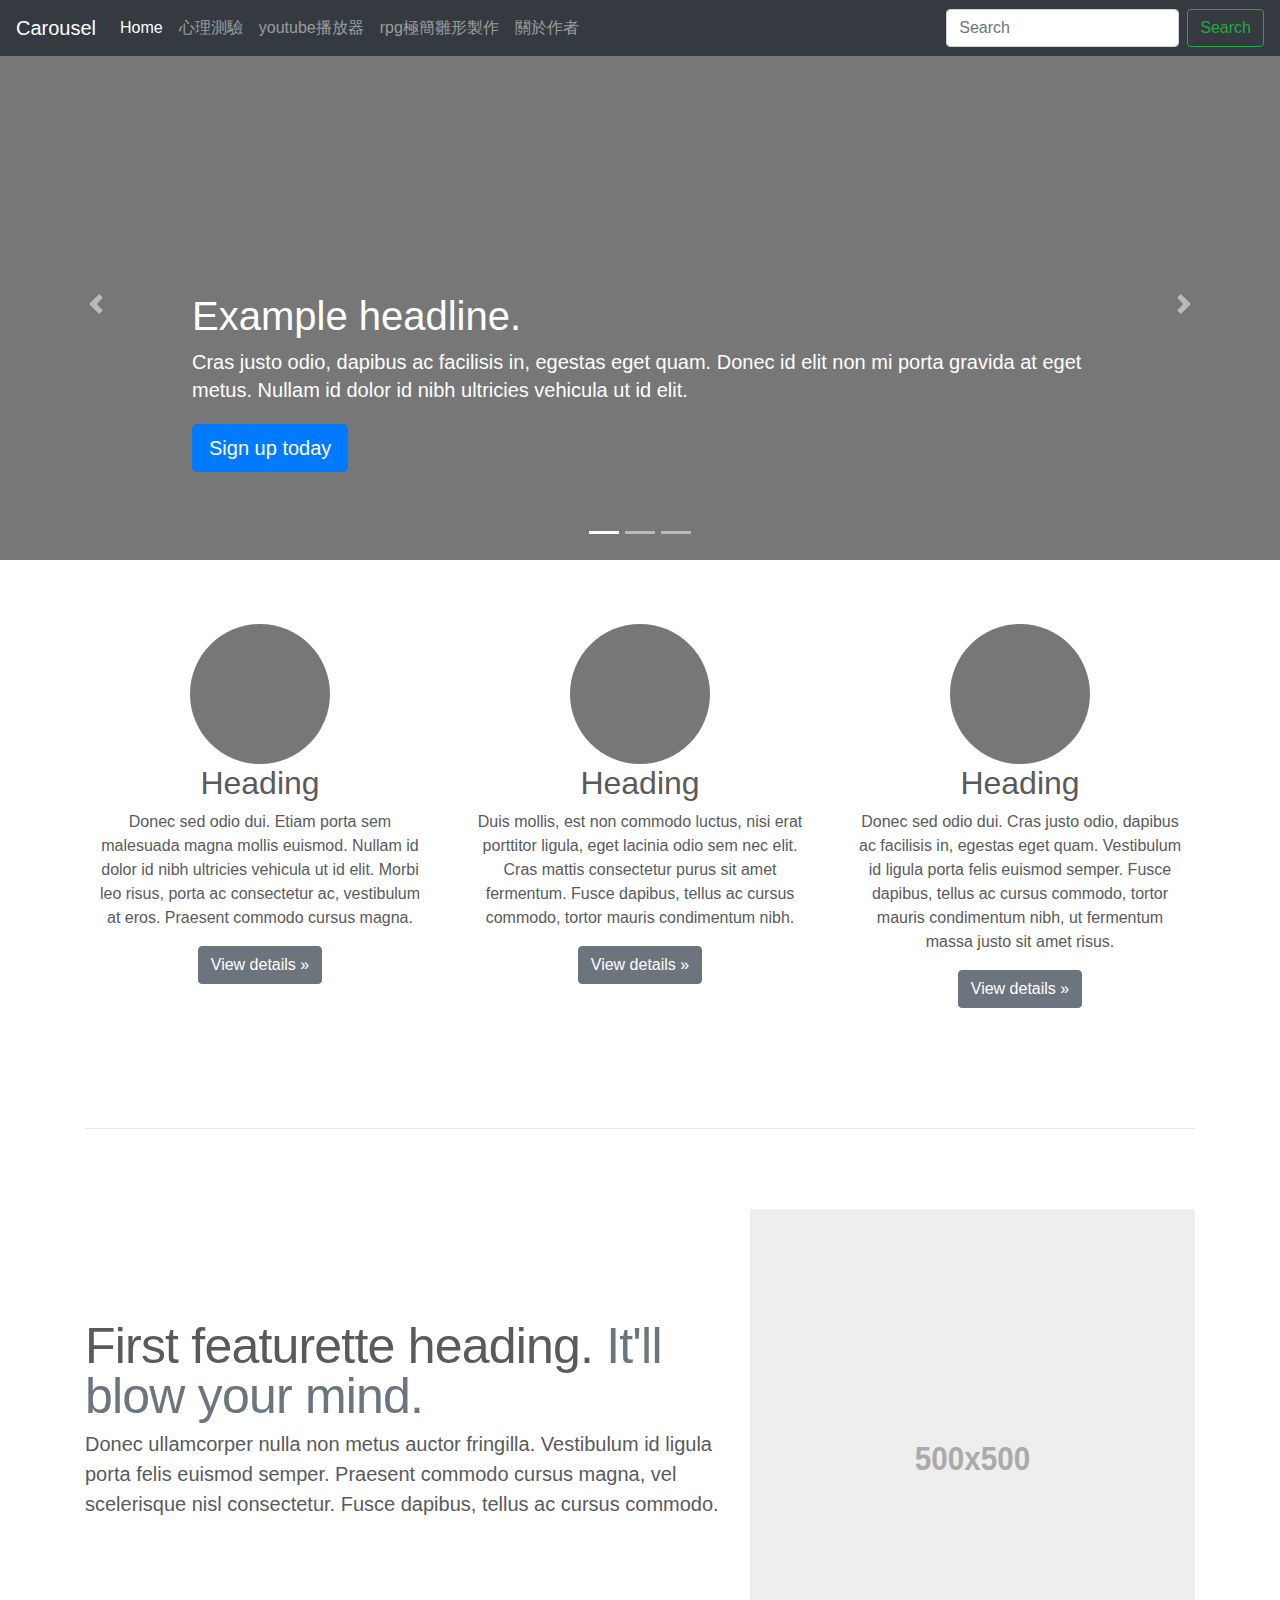
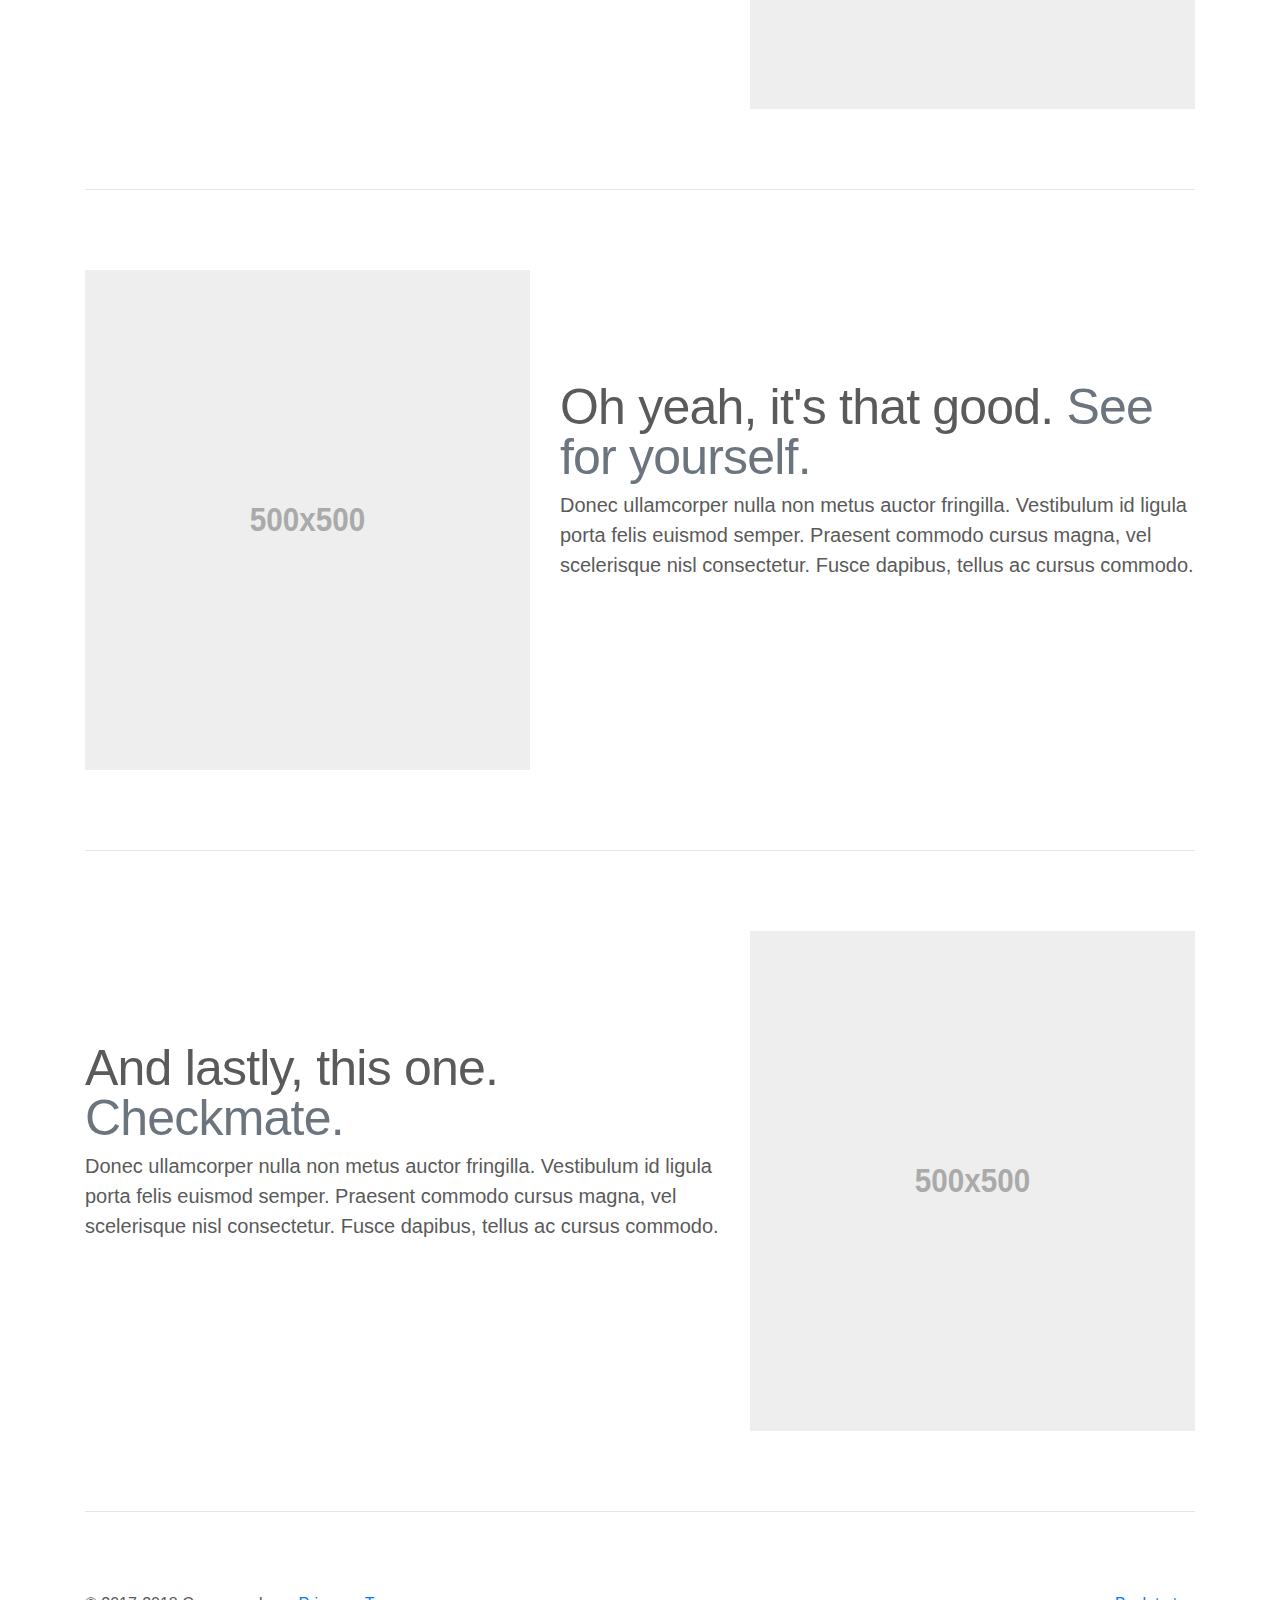
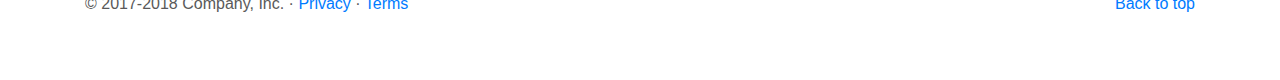
<file: index.html>
<!doctype html>
<html lang="en">
  <head>
    <meta charset="utf-8">
    <meta name="viewport" content="width=device-width, initial-scale=1, shrink-to-fit=no">
    <meta name="description" content="">
    <meta name="author" content="">
    <link rel="icon" href="favicon.ico">

    <title>Carousel Template for Bootstrap</title>

    <!-- Bootstrap core CSS -->
    <link href="dist/css/bootstrap.min.css" rel="stylesheet">

    <!-- Custom styles for this template -->
    <link href="carousel.css" rel="stylesheet">
  </head>
  <body>

    <header>
      <nav class="navbar navbar-expand-md navbar-dark fixed-top bg-dark">
        <a class="navbar-brand" href="#">Carousel</a>
        <button class="navbar-toggler" type="button" data-toggle="collapse" data-target="#navbarCollapse" aria-controls="navbarCollapse" aria-expanded="false" aria-label="Toggle navigation">
          <span class="navbar-toggler-icon"></span>
        </button>
        <div class="collapse navbar-collapse" id="navbarCollapse">
          <ul class="navbar-nav mr-auto">
            <li class="nav-item active">
              <a class="nav-link" href="#">Home <span class="sr-only">(current)</span></a>
            </li>
            
            <li class="nav-item">
              <a class="nav-link" href="mindtest.html">心理測驗</a>
            </li>
            
            <li class="nav-item">
              <a class="nav-link" href="youtubeplayer.html">youtube播放器</a>
            </li>
            <li class="nav-item">
              <a class="nav-link" href="rpg.html">rpg極簡雛形製作</a>
            </li>
            <li class="nav-item">
              <a class="nav-link" href="aboutme.html">關於作者</a>
            </li>
          </ul>
          <form class="form-inline mt-2 mt-md-0">
            <input class="form-control mr-sm-2" type="text" placeholder="Search" aria-label="Search">
            <button class="btn btn-outline-success my-2 my-sm-0" type="submit">Search</button>
          </form>
        </div>
      </nav>
    </header>

    <main role="main">

      <div id="myCarousel" class="carousel slide" data-ride="carousel">
        <ol class="carousel-indicators">
          <li data-target="#myCarousel" data-slide-to="0" class="active"></li>
          <li data-target="#myCarousel" data-slide-to="1"></li>
          <li data-target="#myCarousel" data-slide-to="2"></li>
        </ol>
        <div class="carousel-inner">
          <div class="carousel-item active">
            <img class="first-slide" src="[data-uri]" alt="First slide">
            <div class="container">
              <div class="carousel-caption text-left">
                <h1>Example headline.</h1>
                <p>Cras justo odio, dapibus ac facilisis in, egestas eget quam. Donec id elit non mi porta gravida at eget metus. Nullam id dolor id nibh ultricies vehicula ut id elit.</p>
                <p><a class="btn btn-lg btn-primary" href="#" role="button">Sign up today</a></p>
              </div>
            </div>
          </div>
          <div class="carousel-item">
            <img class="second-slide" src="[data-uri]" alt="Second slide">
            <div class="container">
              <div class="carousel-caption">
                <h1>Another example headline.</h1>
                <p>Cras justo odio, dapibus ac facilisis in, egestas eget quam. Donec id elit non mi porta gravida at eget metus. Nullam id dolor id nibh ultricies vehicula ut id elit.</p>
                <p><a class="btn btn-lg btn-primary" href="#" role="button">Learn more</a></p>
              </div>
            </div>
          </div>
          <div class="carousel-item">
            <img class="third-slide" src="[data-uri]" alt="Third slide">
            <div class="container">
              <div class="carousel-caption text-right">
                <h1>One more for good measure.</h1>
                <p>Cras justo odio, dapibus ac facilisis in, egestas eget quam. Donec id elit non mi porta gravida at eget metus. Nullam id dolor id nibh ultricies vehicula ut id elit.</p>
                <p><a class="btn btn-lg btn-primary" href="#" role="button">Browse gallery</a></p>
              </div>
            </div>
          </div>
        </div>
        <a class="carousel-control-prev" href="#myCarousel" role="button" data-slide="prev">
          <span class="carousel-control-prev-icon" aria-hidden="true"></span>
          <span class="sr-only">Previous</span>
        </a>
        <a class="carousel-control-next" href="#myCarousel" role="button" data-slide="next">
          <span class="carousel-control-next-icon" aria-hidden="true"></span>
          <span class="sr-only">Next</span>
        </a>
      </div>


      <!-- Marketing messaging and featurettes
      ================================================== -->
      <!-- Wrap the rest of the page in another container to center all the content. -->

      <div class="container marketing">

        <!-- Three columns of text below the carousel -->
        <div class="row">
          <div class="col-lg-4">
            <img class="rounded-circle" src="[data-uri]" alt="Generic placeholder image" width="140" height="140">
            <h2>Heading</h2>
            <p>Donec sed odio dui. Etiam porta sem malesuada magna mollis euismod. Nullam id dolor id nibh ultricies vehicula ut id elit. Morbi leo risus, porta ac consectetur ac, vestibulum at eros. Praesent commodo cursus magna.</p>
            <p><a class="btn btn-secondary" href="#" role="button">View details &raquo;</a></p>
          </div><!-- /.col-lg-4 -->
          <div class="col-lg-4">
            <img class="rounded-circle" src="[data-uri]" alt="Generic placeholder image" width="140" height="140">
            <h2>Heading</h2>
            <p>Duis mollis, est non commodo luctus, nisi erat porttitor ligula, eget lacinia odio sem nec elit. Cras mattis consectetur purus sit amet fermentum. Fusce dapibus, tellus ac cursus commodo, tortor mauris condimentum nibh.</p>
            <p><a class="btn btn-secondary" href="#" role="button">View details &raquo;</a></p>
          </div><!-- /.col-lg-4 -->
          <div class="col-lg-4">
            <img class="rounded-circle" src="[data-uri]" alt="Generic placeholder image" width="140" height="140">
            <h2>Heading</h2>
            <p>Donec sed odio dui. Cras justo odio, dapibus ac facilisis in, egestas eget quam. Vestibulum id ligula porta felis euismod semper. Fusce dapibus, tellus ac cursus commodo, tortor mauris condimentum nibh, ut fermentum massa justo sit amet risus.</p>
            <p><a class="btn btn-secondary" href="#" role="button">View details &raquo;</a></p>
          </div><!-- /.col-lg-4 -->
        </div><!-- /.row -->


        <!-- START THE FEATURETTES -->

        <hr class="featurette-divider">

        <div class="row featurette">
          <div class="col-md-7">
            <h2 class="featurette-heading">First featurette heading. <span class="text-muted">It'll blow your mind.</span></h2>
            <p class="lead">Donec ullamcorper nulla non metus auctor fringilla. Vestibulum id ligula porta felis euismod semper. Praesent commodo cursus magna, vel scelerisque nisl consectetur. Fusce dapibus, tellus ac cursus commodo.</p>
          </div>
          <div class="col-md-5">
            <img class="featurette-image img-fluid mx-auto" data-src="holder.js/500x500/auto" alt="Generic placeholder image">
          </div>
        </div>

        <hr class="featurette-divider">

        <div class="row featurette">
          <div class="col-md-7 order-md-2">
            <h2 class="featurette-heading">Oh yeah, it's that good. <span class="text-muted">See for yourself.</span></h2>
            <p class="lead">Donec ullamcorper nulla non metus auctor fringilla. Vestibulum id ligula porta felis euismod semper. Praesent commodo cursus magna, vel scelerisque nisl consectetur. Fusce dapibus, tellus ac cursus commodo.</p>
          </div>
          <div class="col-md-5 order-md-1">
            <img class="featurette-image img-fluid mx-auto" data-src="holder.js/500x500/auto" alt="Generic placeholder image">
          </div>
        </div>

        <hr class="featurette-divider">

        <div class="row featurette">
          <div class="col-md-7">
            <h2 class="featurette-heading">And lastly, this one. <span class="text-muted">Checkmate.</span></h2>
            <p class="lead">Donec ullamcorper nulla non metus auctor fringilla. Vestibulum id ligula porta felis euismod semper. Praesent commodo cursus magna, vel scelerisque nisl consectetur. Fusce dapibus, tellus ac cursus commodo.</p>
          </div>
          <div class="col-md-5">
            <img class="featurette-image img-fluid mx-auto" data-src="holder.js/500x500/auto" alt="Generic placeholder image">
          </div>
        </div>

        <hr class="featurette-divider">

        <!-- /END THE FEATURETTES -->

      </div><!-- /.container -->


      <!-- FOOTER -->
      <footer class="container">
        <p class="float-right"><a href="#">Back to top</a></p>
        <p>&copy; 2017-2018 Company, Inc. &middot; <a href="#">Privacy</a> &middot; <a href="#">Terms</a></p>
      </footer>
    </main>

    <!-- Bootstrap core JavaScript
    ================================================== -->
    <!-- Placed at the end of the document so the pages load faster -->
    <script src="https://code.jquery.com/jquery-3.3.1.slim.min.js" integrity="sha384-q8i/X+965DzO0rT7abK41JStQIAqVgRVzpbzo5smXKp4YfRvH+8abtTE1Pi6jizo" crossorigin="anonymous"></script>
    <script>window.jQuery || document.write('<script src="assets/js/vendor/jquery-slim.min.js"><\/script>')</script>
    <script src="assets/js/vendor/popper.min.js"></script>
    <script src="dist/js/bootstrap.min.js"></script>
    <!-- Just to make our placeholder images work. Don't actually copy the next line! -->
    <script src="assets/js/vendor/holder.min.js"></script>
  </body>
</html>
</file>
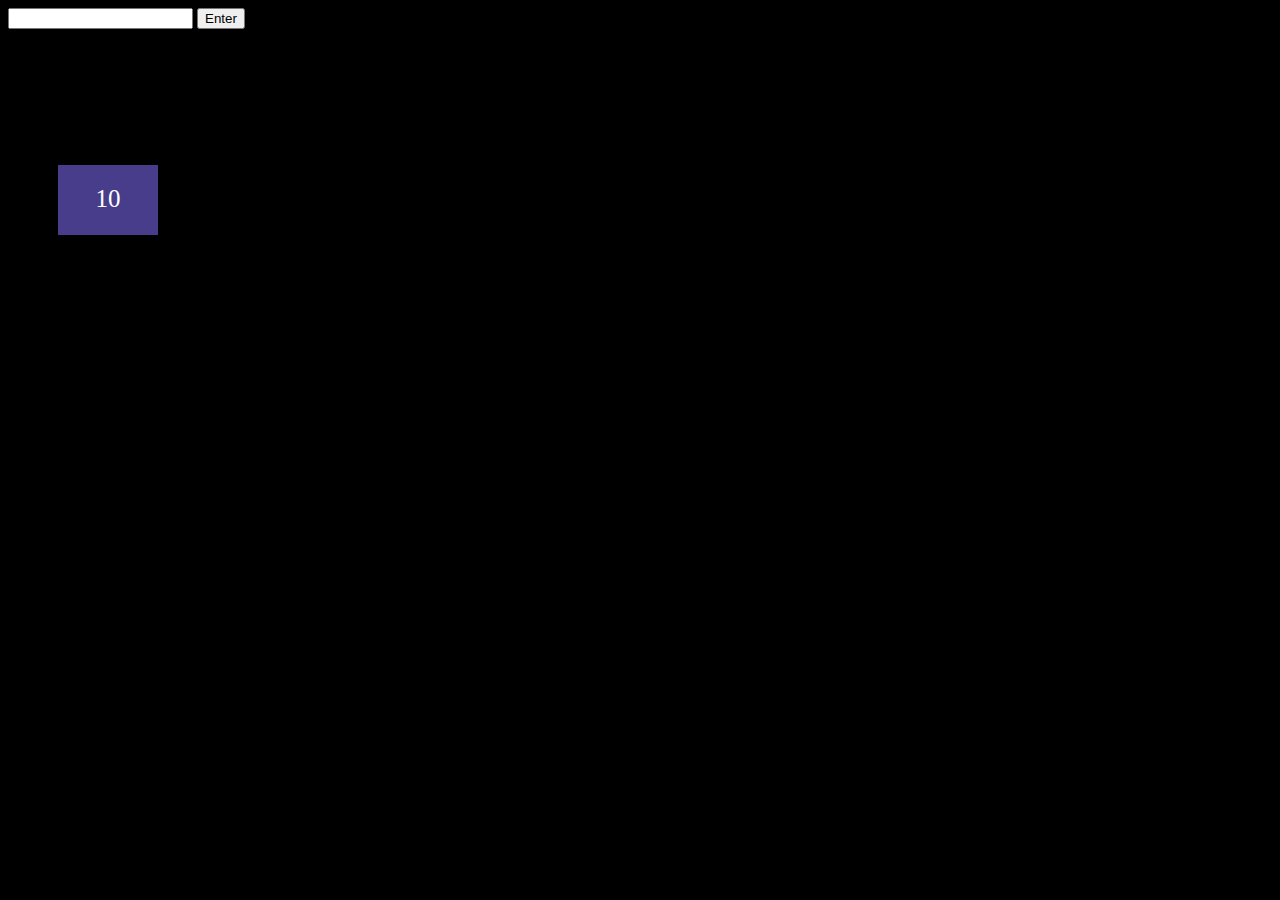
<file: boom/index.html>
<!DOCTYPE html>
    <head>
        <meta charset="utf-8">
        <title></title>
        <link rel="stylesheet" href="style.css">
    </head>
    <body>
        <input id="userInput" type="text">
        <button>Enter</button>
        <p id="hint"></p>
        <div id="timer"></div>
        <script async defer src="main.js"></script>
    </body>
</html>
</file>
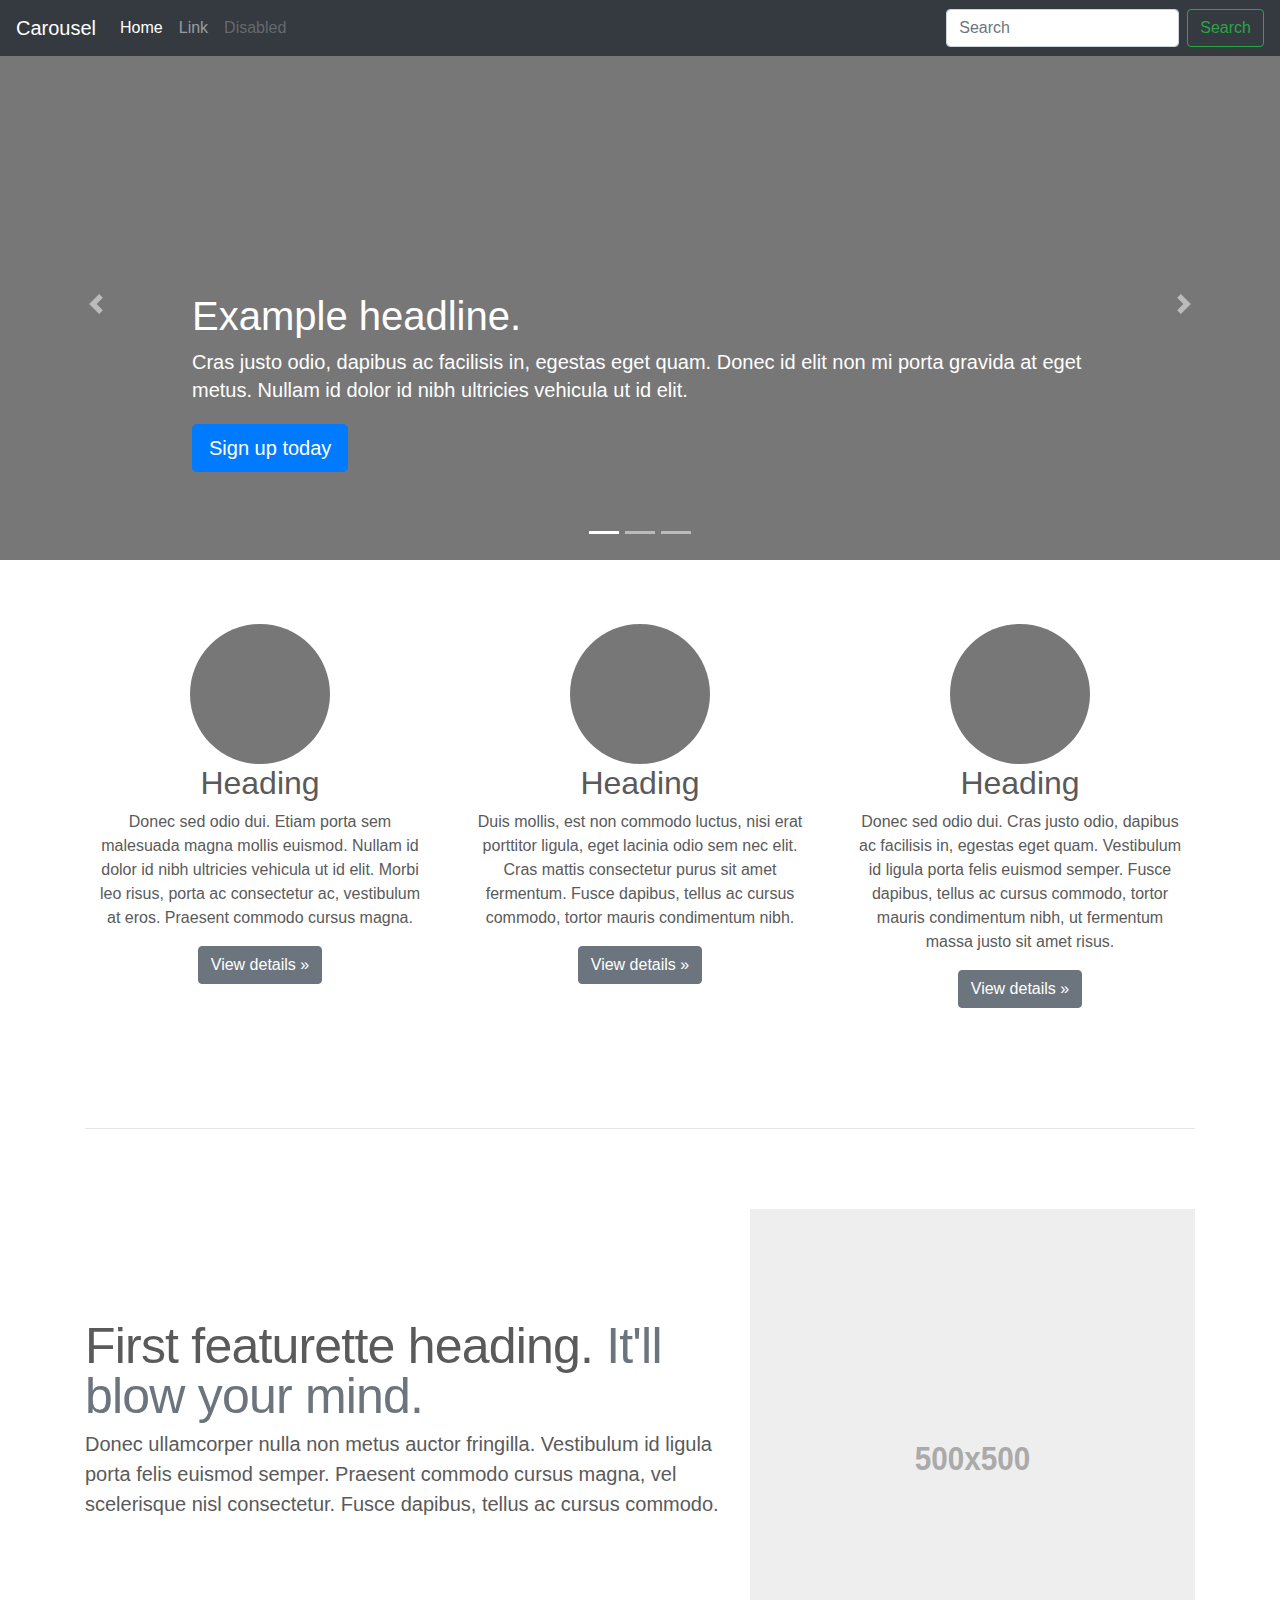
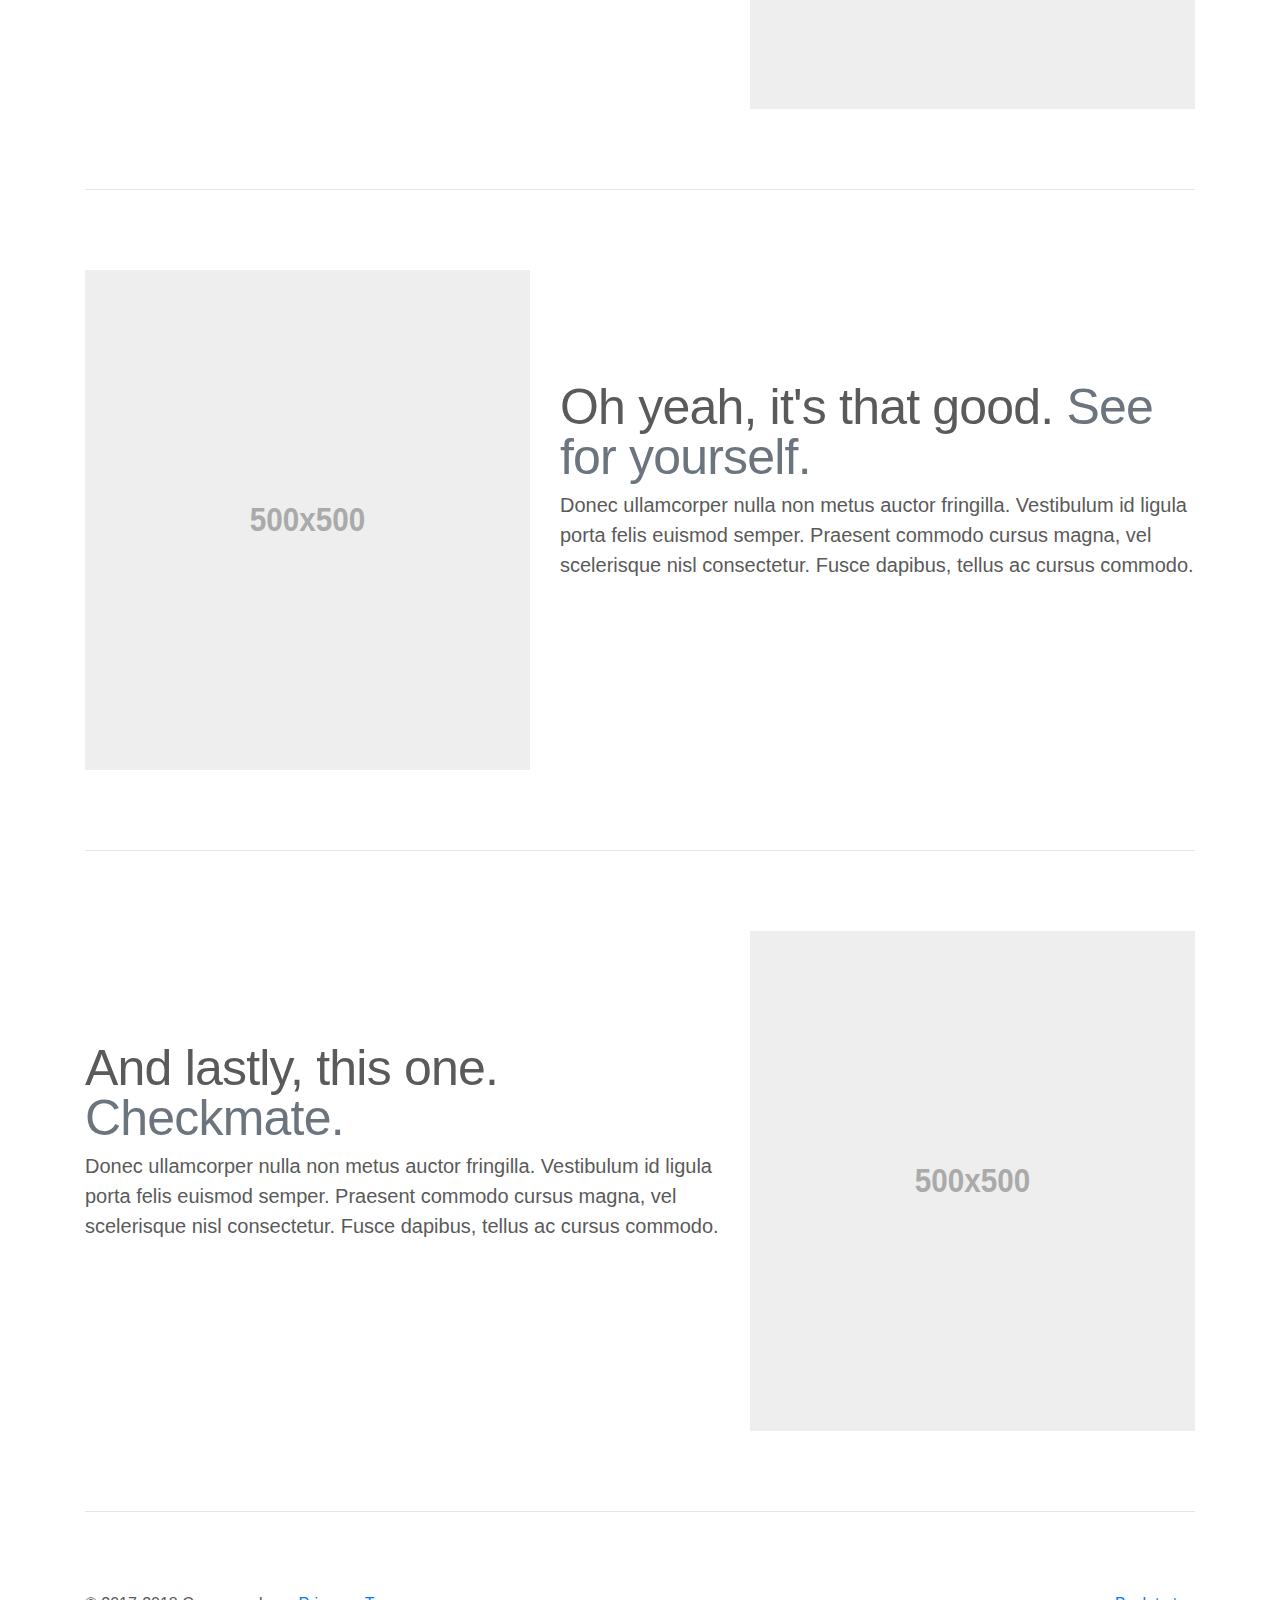
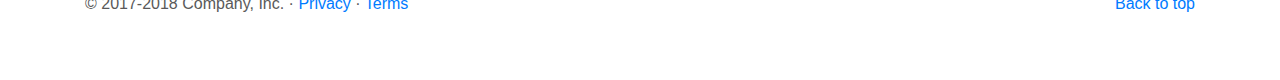
<file: BootstrapCarousel/index.html>
<!doctype html>
<html lang="en">
  <head>
    <meta charset="utf-8">
    <meta name="viewport" content="width=device-width, initial-scale=1, shrink-to-fit=no">
    <meta name="description" content="">
    <meta name="author" content="">
    <link rel="icon" href="favicon.ico">

    <title>Carousel Template for Bootstrap</title>

    <!-- Bootstrap core CSS -->
    <link href="dist/css/bootstrap.min.css" rel="stylesheet">

    <!-- Custom styles for this template -->
    <link href="carousel.css" rel="stylesheet">
  </head>
  <body>

    <header>
      <nav class="navbar navbar-expand-md navbar-dark fixed-top bg-dark">
        <a class="navbar-brand" href="#">Carousel</a>
        <button class="navbar-toggler" type="button" data-toggle="collapse" data-target="#navbarCollapse" aria-controls="navbarCollapse" aria-expanded="false" aria-label="Toggle navigation">
          <span class="navbar-toggler-icon"></span>
        </button>
        <div class="collapse navbar-collapse" id="navbarCollapse">
          <ul class="navbar-nav mr-auto">
            <li class="nav-item active">
              <a class="nav-link" href="#">Home <span class="sr-only">(current)</span></a>
            </li>
            <li class="nav-item">
              <a class="nav-link" href="#">Link</a>
            </li>
            <li class="nav-item">
              <a class="nav-link disabled" href="#">Disabled</a>
            </li>
          </ul>
          <form class="form-inline mt-2 mt-md-0">
            <input class="form-control mr-sm-2" type="text" placeholder="Search" aria-label="Search">
            <button class="btn btn-outline-success my-2 my-sm-0" type="submit">Search</button>
          </form>
        </div>
      </nav>
    </header>

    <main role="main">

      <div id="myCarousel" class="carousel slide" data-ride="carousel">
        <ol class="carousel-indicators">
          <li data-target="#myCarousel" data-slide-to="0" class="active"></li>
          <li data-target="#myCarousel" data-slide-to="1"></li>
          <li data-target="#myCarousel" data-slide-to="2"></li>
        </ol>
        <div class="carousel-inner">
          <div class="carousel-item active">
            <img class="first-slide" src="[data-uri]" alt="First slide">
            <div class="container">
              <div class="carousel-caption text-left">
                <h1>Example headline.</h1>
                <p>Cras justo odio, dapibus ac facilisis in, egestas eget quam. Donec id elit non mi porta gravida at eget metus. Nullam id dolor id nibh ultricies vehicula ut id elit.</p>
                <p><a class="btn btn-lg btn-primary" href="#" role="button">Sign up today</a></p>
              </div>
            </div>
          </div>
          <div class="carousel-item">
            <img class="second-slide" src="[data-uri]" alt="Second slide">
            <div class="container">
              <div class="carousel-caption">
                <h1>Another example headline.</h1>
                <p>Cras justo odio, dapibus ac facilisis in, egestas eget quam. Donec id elit non mi porta gravida at eget metus. Nullam id dolor id nibh ultricies vehicula ut id elit.</p>
                <p><a class="btn btn-lg btn-primary" href="#" role="button">Learn more</a></p>
              </div>
            </div>
          </div>
          <div class="carousel-item">
            <img class="third-slide" src="[data-uri]" alt="Third slide">
            <div class="container">
              <div class="carousel-caption text-right">
                <h1>One more for good measure.</h1>
                <p>Cras justo odio, dapibus ac facilisis in, egestas eget quam. Donec id elit non mi porta gravida at eget metus. Nullam id dolor id nibh ultricies vehicula ut id elit.</p>
                <p><a class="btn btn-lg btn-primary" href="#" role="button">Browse gallery</a></p>
              </div>
            </div>
          </div>
        </div>
        <a class="carousel-control-prev" href="#myCarousel" role="button" data-slide="prev">
          <span class="carousel-control-prev-icon" aria-hidden="true"></span>
          <span class="sr-only">Previous</span>
        </a>
        <a class="carousel-control-next" href="#myCarousel" role="button" data-slide="next">
          <span class="carousel-control-next-icon" aria-hidden="true"></span>
          <span class="sr-only">Next</span>
        </a>
      </div>


      <!-- Marketing messaging and featurettes
      ================================================== -->
      <!-- Wrap the rest of the page in another container to center all the content. -->

      <div class="container marketing">

        <!-- Three columns of text below the carousel -->
        <div class="row">
          <div class="col-lg-4">
            <img class="rounded-circle" src="[data-uri]" alt="Generic placeholder image" width="140" height="140">
            <h2>Heading</h2>
            <p>Donec sed odio dui. Etiam porta sem malesuada magna mollis euismod. Nullam id dolor id nibh ultricies vehicula ut id elit. Morbi leo risus, porta ac consectetur ac, vestibulum at eros. Praesent commodo cursus magna.</p>
            <p><a class="btn btn-secondary" href="#" role="button">View details &raquo;</a></p>
          </div><!-- /.col-lg-4 -->
          <div class="col-lg-4">
            <img class="rounded-circle" src="[data-uri]" alt="Generic placeholder image" width="140" height="140">
            <h2>Heading</h2>
            <p>Duis mollis, est non commodo luctus, nisi erat porttitor ligula, eget lacinia odio sem nec elit. Cras mattis consectetur purus sit amet fermentum. Fusce dapibus, tellus ac cursus commodo, tortor mauris condimentum nibh.</p>
            <p><a class="btn btn-secondary" href="#" role="button">View details &raquo;</a></p>
          </div><!-- /.col-lg-4 -->
          <div class="col-lg-4">
            <img class="rounded-circle" src="[data-uri]" alt="Generic placeholder image" width="140" height="140">
            <h2>Heading</h2>
            <p>Donec sed odio dui. Cras justo odio, dapibus ac facilisis in, egestas eget quam. Vestibulum id ligula porta felis euismod semper. Fusce dapibus, tellus ac cursus commodo, tortor mauris condimentum nibh, ut fermentum massa justo sit amet risus.</p>
            <p><a class="btn btn-secondary" href="#" role="button">View details &raquo;</a></p>
          </div><!-- /.col-lg-4 -->
        </div><!-- /.row -->


        <!-- START THE FEATURETTES -->

        <hr class="featurette-divider">

        <div class="row featurette">
          <div class="col-md-7">
            <h2 class="featurette-heading">First featurette heading. <span class="text-muted">It'll blow your mind.</span></h2>
            <p class="lead">Donec ullamcorper nulla non metus auctor fringilla. Vestibulum id ligula porta felis euismod semper. Praesent commodo cursus magna, vel scelerisque nisl consectetur. Fusce dapibus, tellus ac cursus commodo.</p>
          </div>
          <div class="col-md-5">
            <img class="featurette-image img-fluid mx-auto" data-src="holder.js/500x500/auto" alt="Generic placeholder image">
          </div>
        </div>

        <hr class="featurette-divider">

        <div class="row featurette">
          <div class="col-md-7 order-md-2">
            <h2 class="featurette-heading">Oh yeah, it's that good. <span class="text-muted">See for yourself.</span></h2>
            <p class="lead">Donec ullamcorper nulla non metus auctor fringilla. Vestibulum id ligula porta felis euismod semper. Praesent commodo cursus magna, vel scelerisque nisl consectetur. Fusce dapibus, tellus ac cursus commodo.</p>
          </div>
          <div class="col-md-5 order-md-1">
            <img class="featurette-image img-fluid mx-auto" data-src="holder.js/500x500/auto" alt="Generic placeholder image">
          </div>
        </div>

        <hr class="featurette-divider">

        <div class="row featurette">
          <div class="col-md-7">
            <h2 class="featurette-heading">And lastly, this one. <span class="text-muted">Checkmate.</span></h2>
            <p class="lead">Donec ullamcorper nulla non metus auctor fringilla. Vestibulum id ligula porta felis euismod semper. Praesent commodo cursus magna, vel scelerisque nisl consectetur. Fusce dapibus, tellus ac cursus commodo.</p>
          </div>
          <div class="col-md-5">
            <img class="featurette-image img-fluid mx-auto" data-src="holder.js/500x500/auto" alt="Generic placeholder image">
          </div>
        </div>

        <hr class="featurette-divider">

        <!-- /END THE FEATURETTES -->

      </div><!-- /.container -->


      <!-- FOOTER -->
      <footer class="container">
        <p class="float-right"><a href="#">Back to top</a></p>
        <p>&copy; 2017-2018 Company, Inc. &middot; <a href="#">Privacy</a> &middot; <a href="#">Terms</a></p>
      </footer>
    </main>

    <!-- Bootstrap core JavaScript
    ================================================== -->
    <!-- Placed at the end of the document so the pages load faster -->
    <script src="https://code.jquery.com/jquery-3.3.1.slim.min.js" integrity="sha384-q8i/X+965DzO0rT7abK41JStQIAqVgRVzpbzo5smXKp4YfRvH+8abtTE1Pi6jizo" crossorigin="anonymous"></script>
    <script>window.jQuery || document.write('<script src="assets/js/vendor/jquery-slim.min.js"><\/script>')</script>
    <script src="assets/js/vendor/popper.min.js"></script>
    <script src="dist/js/bootstrap.min.js"></script>
    <!-- Just to make our placeholder images work. Don't actually copy the next line! -->
    <script src="assets/js/vendor/holder.min.js"></script>
  </body>
</html>
</file>
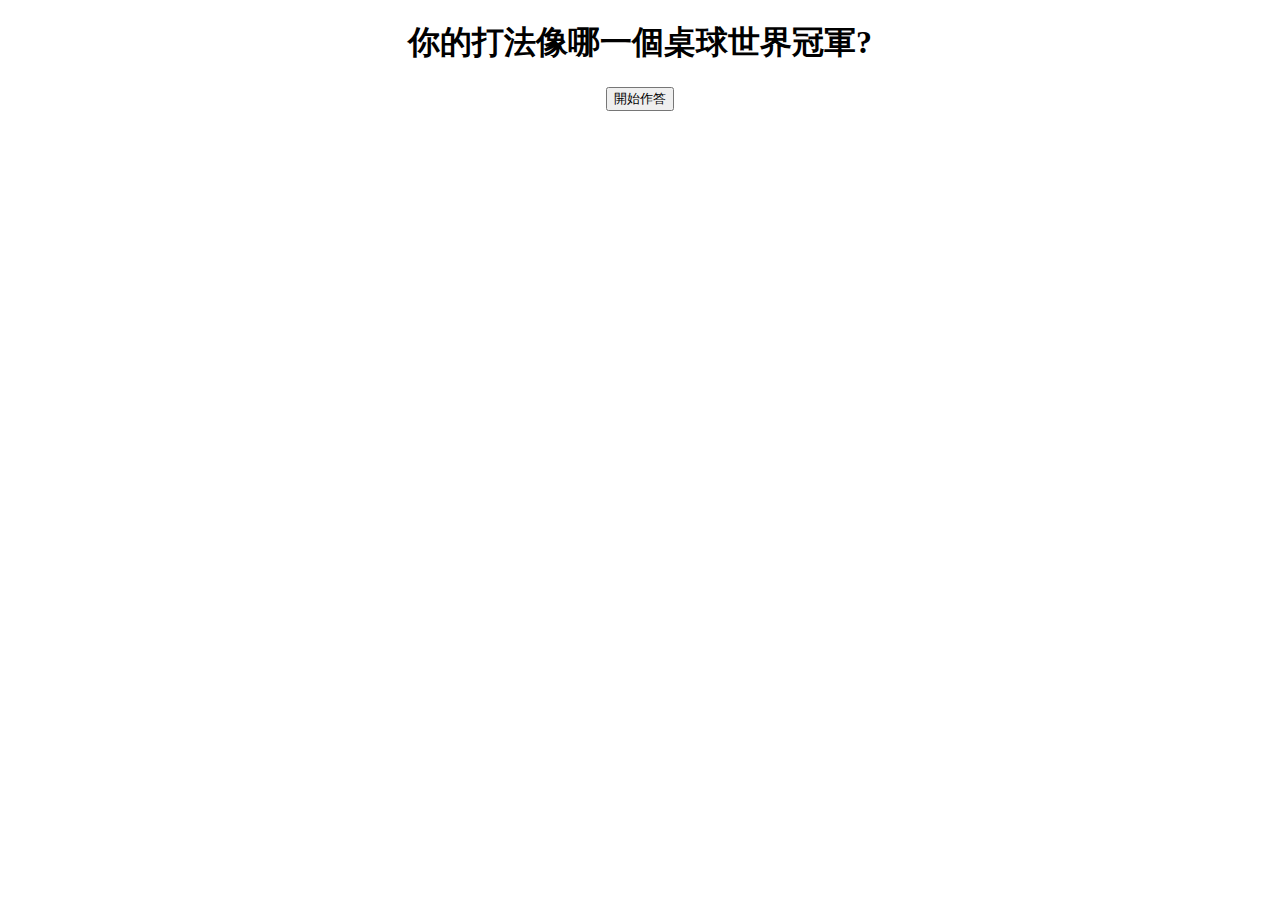
<file: mindtest/index.html>
<!DOCTYPE html>
<html>
    <head>
        <meta charset="utf-8">
        <title>tabletennis style Quiz</title>
        <link rel="stylesheet" href="style.css">
    </head>
    <body>
        <h1>你的打法像哪一個桌球世界冠軍?</h1>
        <div>
            <h2 id="question"></h2>
            <div id="options"></div>
        </div>
        <input id="startButton" type="button" value="開始作答">
        <script src="https://code.jquery.com/jquery-3.6.0.min.js"></script>
        <script src="data.js"></script>
        <script src="main.js"></script>
    </body>
</html>
</file>
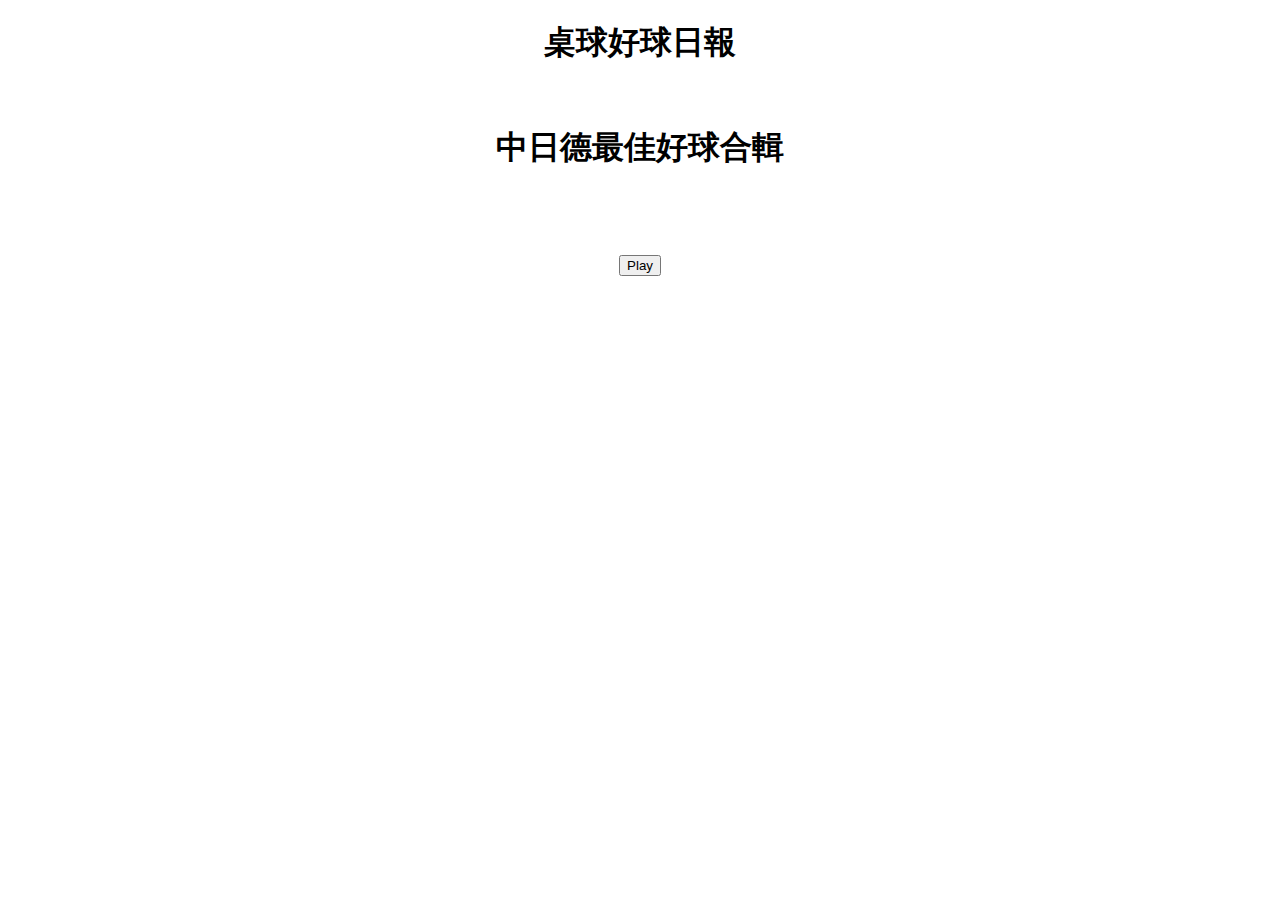
<file: youtubeplayer/index.html>
<!DOCTYPE html>
<html>
    <head>
        <meta charset="utf-8">
        <title></title>
        <link rel="stylesheet" href="style.css">
    </head>
    <body>
        <h1>桌球好球日報</h1><br>
        <h1>中日德最佳好球合輯</h1>
        <h2></h2><!--播放歌曲名稱放這裡-->
        <div id="player"></div><!-- YouTube Video Player -->
        <br>
        <input id="playButton" type="button" value="Play">
        <script src="https://code.jquery.com/jquery-3.6.0.min.js"></script>
        <script src="https://www.youtube.com/iframe_api"></script>
        <script src="playList.js"></script>
        <script src="main.js"></script>
    </body>
</html>
</file>
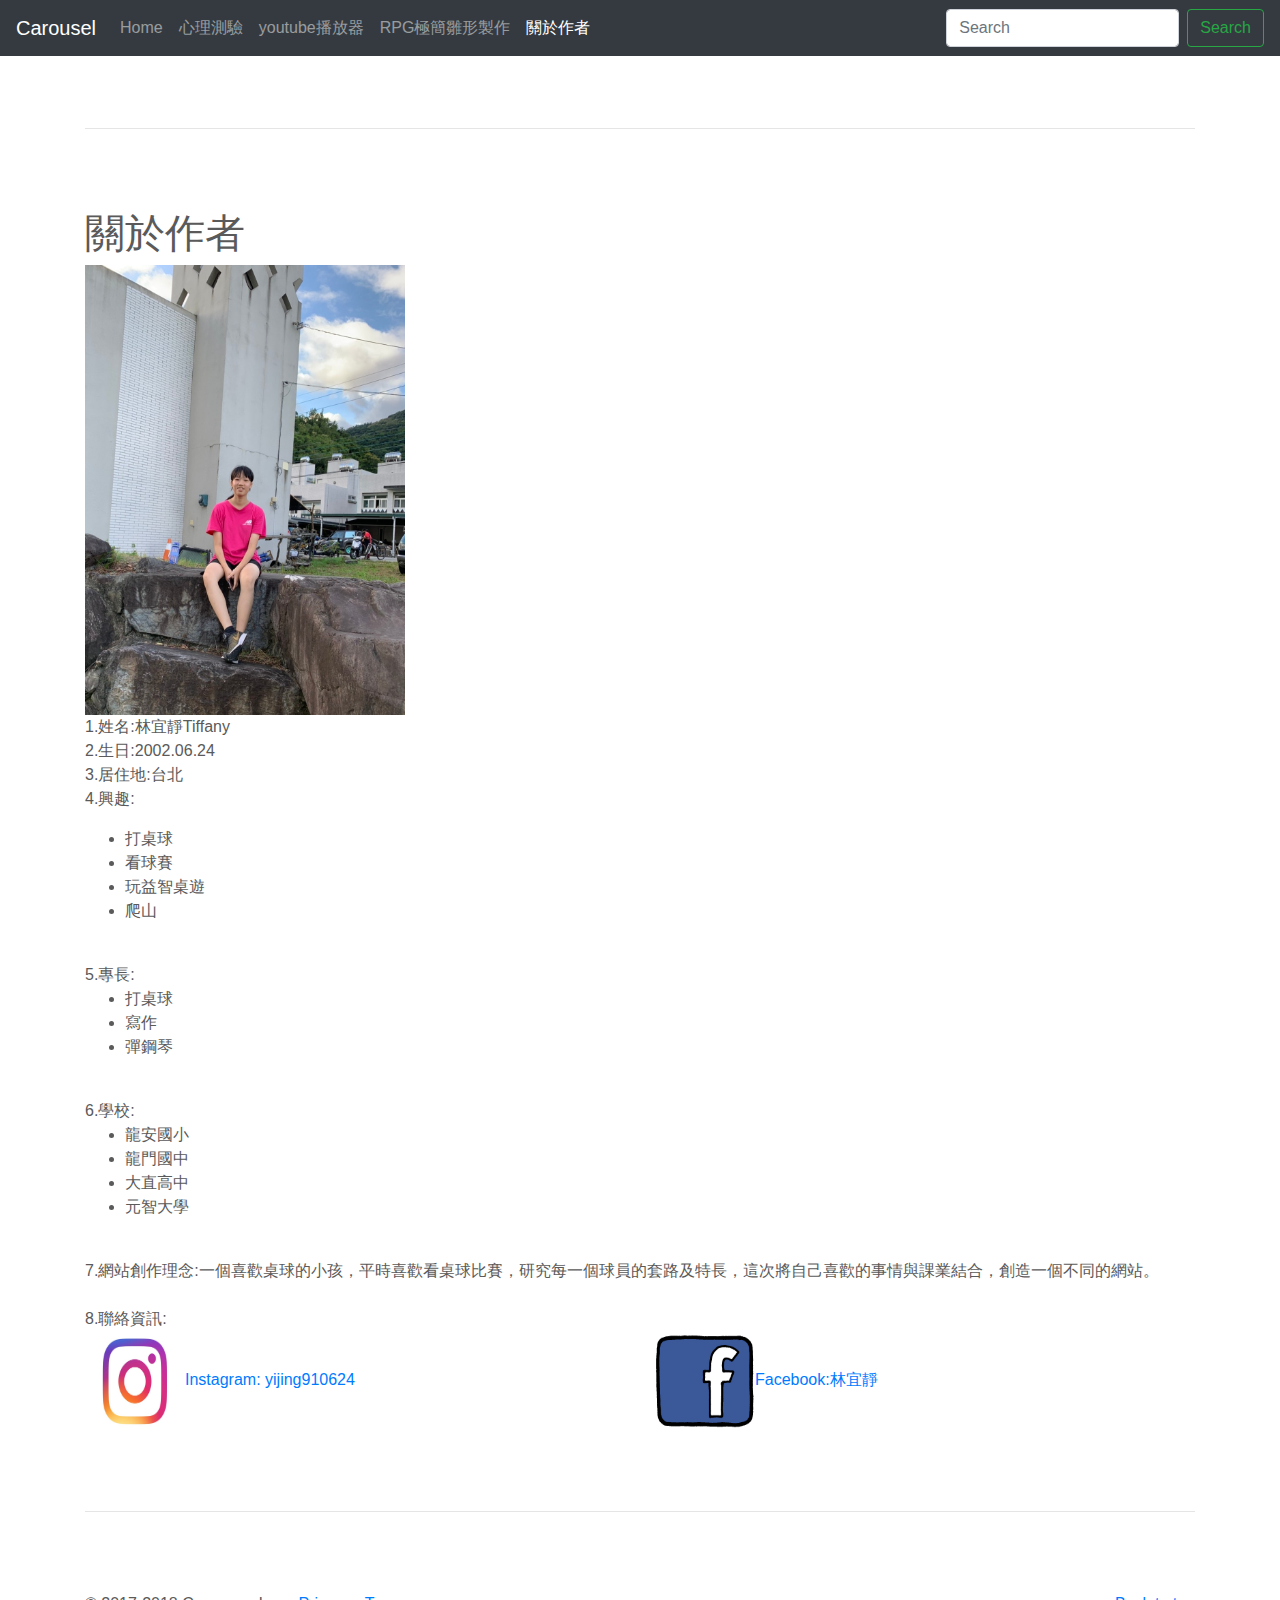
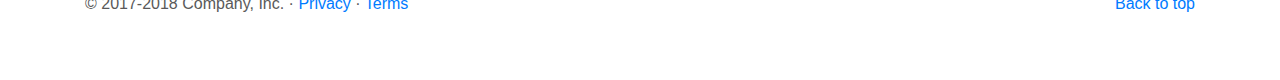
<file: aboutme.html>
<!doctype html>
<html lang="en">
  <head>
    <meta charset="utf-8">
    <meta name="viewport" content="width=device-width, initial-scale=1, shrink-to-fit=no">
    <meta name="description" content="">
    <meta name="author" content="">
    <link rel="icon" href="favicon.ico">

    <title>Carousel Template for Bootstrap</title>

    <!-- Bootstrap core CSS -->
    <link href="dist/css/bootstrap.min.css" rel="stylesheet">
    
    <!-- Custom styles for this template -->
    <link href="carousel.css" rel="stylesheet">
  </head>
  <body>

    <header>
      <nav class="navbar navbar-expand-md navbar-dark fixed-top bg-dark">
        <a class="navbar-brand" href="#">Carousel</a>
        <button class="navbar-toggler" type="button" data-toggle="collapse" data-target="#navbarCollapse" aria-controls="navbarCollapse" aria-expanded="false" aria-label="Toggle navigation">
          <span class="navbar-toggler-icon"></span>
        </button>
        <div class="collapse navbar-collapse" id="navbarCollapse">
          <ul class="navbar-nav mr-auto">
            <li class="nav-item">
              <a class="nav-link" href="index.html">Home </a>
            </li>
            
            <li class="nav-item ">
                <a class="nav-link" href="mindtest.html">心理測驗</a>
            </li>
            
            <li class="nav-item ">
              <a class="nav-link" href="youtubeplayer.html">youtube播放器</a>
            </li>
            <li class="nav-item ">
                <a class="nav-link" href="rpg.html">RPG極簡雛形製作</a>
            </li>
            <li class="nav-item active">
              <a class="nav-link" href="aboutme.html">關於作者<span class="sr-only">(current)</span></a>
            </li>
          </ul>
          <form class="form-inline mt-2 mt-md-0">
            <input class="form-control mr-sm-2" type="text" placeholder="Search" aria-label="Search">
            <button class="btn btn-outline-success my-2 my-sm-0" type="submit">Search</button>
          </form>
        </div>
      </nav>
    </header>

    <main role="main">

     


      <!-- Marketing messaging and featurettes
      ================================================== -->
      <!-- Wrap the rest of the page in another container to center all the content. -->

      <div class="container marketing">

        


        <!-- START THE FEATURETTES -->

        <hr class="featurette-divider">

        <h1>關於作者
        </h1>
        
        <img src ="2.jpg" width=320 height=450>
        
        <p>1.姓名:林宜靜Tiffany<br>
        2.生日:2002.06.24<br>
        3.居住地:台北<br>
        4.興趣:<ul><li>打桌球</li><li>看球賽</li><li>玩益智桌遊</li><li>爬山</li></ul><br>
        5.專長:<ul><li>打桌球</li><li>寫作</li><li>彈鋼琴</li></ul><br>
        6.學校:<ul><li>龍安國小</li><li>龍門國中</li><li>大直高中</li><li>元智大學</li></ul><br>
        7.網站創作理念:一個喜歡桌球的小孩，平時喜歡看桌球比賽，研究每一個球員的套路及特長，這次將自己喜歡的事情與課業結合，創造一個不同的網站。<br><br>
        8.聯絡資訊:
        <div>
            <div class="row">
                <div class="col-6 col-12-medium">
                    <a target="_blank" href="https://www.instagram.com/" class="image fit"><img src="ig2.jpg" width=100 height=100 alt="">Instagram: yijing910624</a>
                </div>
                <div class="col-6 col-12-medium">
                    <a target="_blank" href="https://www.facebook.com/" class="image fit"><img src="fb2.jpg" width=100 height=100 alt="">Facebook:林宜靜</a>
                </div>
            </div>
        </div>
        </p>
        <hr class="featurette-divider">
        

        <!-- /END THE FEATURETTES -->

      </div><!-- /.container -->


      <!-- FOOTER -->
      <footer class="container">
        <p class="float-right"><a href="#">Back to top</a></p>
        <p>&copy; 2017-2018 Company, Inc. &middot; <a href="#">Privacy</a> &middot; <a href="#">Terms</a></p>
      </footer>
    </main>

    <!-- Bootstrap core JavaScript
    ================================================== -->
    <!-- Placed at the end of the document so the pages load faster -->
    <script src="https://code.jquery.com/jquery-3.3.1.slim.min.js" integrity="sha384-q8i/X+965DzO0rT7abK41JStQIAqVgRVzpbzo5smXKp4YfRvH+8abtTE1Pi6jizo" crossorigin="anonymous"></script>
    <script>window.jQuery || document.write('<script src="assets/js/vendor/jquery-slim.min.js"><\/script>')</script>
    <script src="assets/js/vendor/popper.min.js"></script>
    <script src="dist/js/bootstrap.min.js"></script>
    <!-- Just to make our placeholder images work. Don't actually copy the next line! -->
    <script src="assets/js/vendor/holder.min.js"></script>
    
    
    
  </body>
</html>
</file>
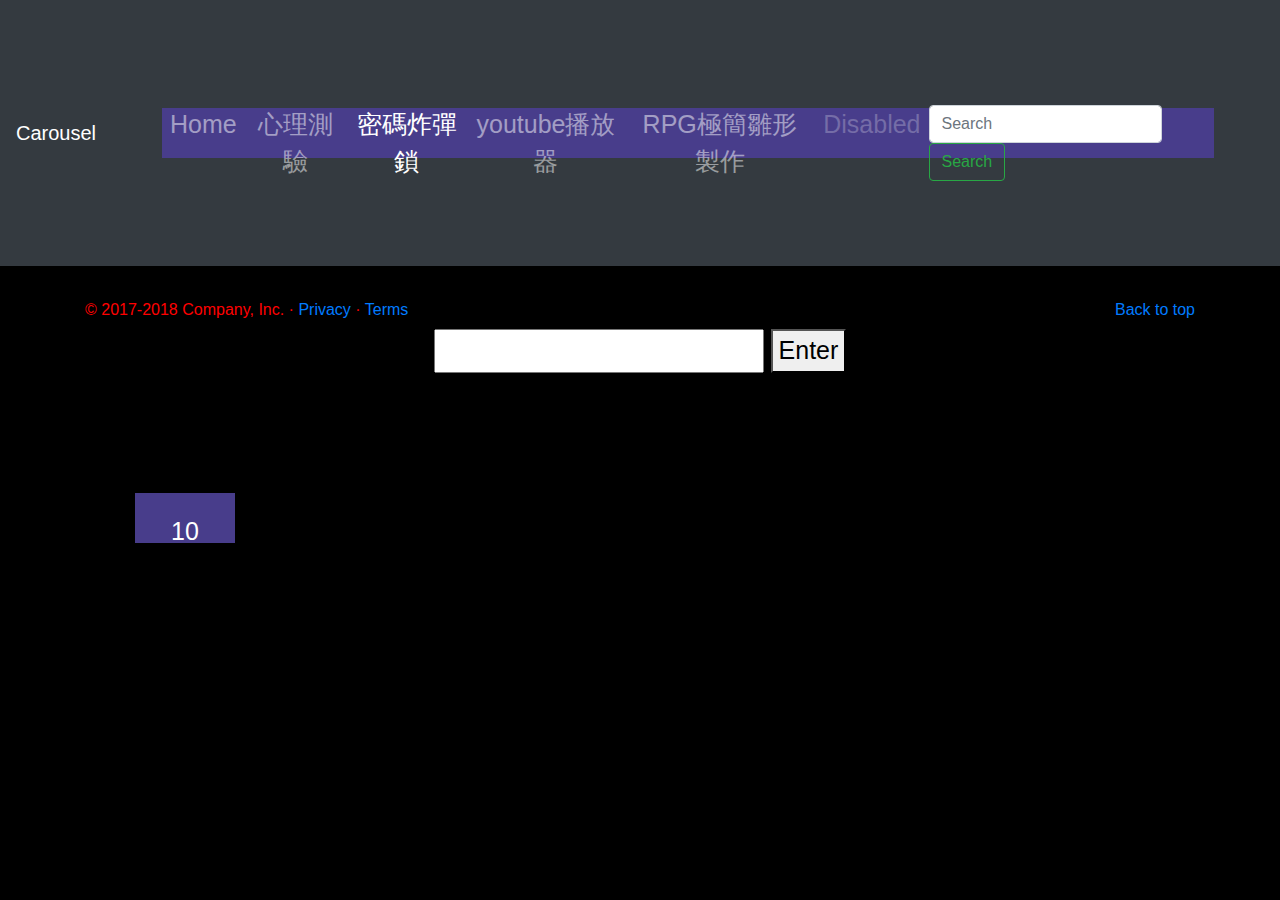
<file: boom.html>
<!doctype html>
<html lang="en">
  <head>
    <meta charset="utf-8">
    <meta name="viewport" content="width=device-width, initial-scale=1, shrink-to-fit=no">
    <meta name="description" content="">
    <meta name="author" content="">
    <link rel="icon" href="favicon.ico">

    <title>Carousel Template for Bootstrap</title>

    <!-- Bootstrap core CSS -->
    <link href="dist/css/bootstrap.min.css" rel="stylesheet">
    <link href="boom/style.css" rel="stylesheet">

    <!-- Custom styles for this template -->
    <link href="carousel.css" rel="stylesheet">
  </head>
  <body>

    <header>
      <nav class="navbar navbar-expand-md navbar-dark fixed-top bg-dark">
        <a class="navbar-brand" href="#">Carousel</a>
        <button class="navbar-toggler" type="button" data-toggle="collapse" data-target="#navbarCollapse" aria-controls="navbarCollapse" aria-expanded="false" aria-label="Toggle navigation">
          <span class="navbar-toggler-icon"></span>
        </button>
        <div class="collapse navbar-collapse" id="navbarCollapse">
          <ul class="navbar-nav mr-auto">
            <li class="nav-item">
              <a class="nav-link" href="index.html">Home </a>
            </li>
            
            <li class="nav-item">
                <a class="nav-link" href="mindtest.html">心理測驗</a>
            </li>
            <li class="nav-item active">
                <a class="nav-link" href="boom.html">密碼炸彈鎖<span class="sr-only">(current)</span></a>
            </li>
            <li class="nav-item ">
                <a class="nav-link" href="youtubeplayer.html">youtube播放器</a>
            </li>
            <li class="nav-item">
                <a class="nav-link" href="rpg.html">RPG極簡雛形製作</a>
              </li>
            <li class="nav-item">
              <a class="nav-link disabled" href="#">Disabled</a>
            </li>
          </ul>
          <form class="form-inline mt-2 mt-md-0">
            <input class="form-control mr-sm-2" type="text" placeholder="Search" aria-label="Search">
            <button class="btn btn-outline-success my-2 my-sm-0" type="submit">Search</button>
          </form>
        </div>
      </nav>
    </header>

    <main role="main">

     


      <!-- Marketing messaging and featurettes
      ================================================== -->
      <!-- Wrap the rest of the page in another container to center all the content. -->

      <div class="container marketing">

        


        <!-- START THE FEATURETTES -->

        <hr class="featurette-divider">

        <input id="userInput" type="text">
        <button>Enter</button>
        <p id="hint"></p>
        <div id="timer"></div>
        
        <hr class="featurette-divider">

        <!-- /END THE FEATURETTES -->

      </div><!-- /.container -->


      <!-- FOOTER -->
      <footer class="container">
        <p class="float-right"><a href="#">Back to top</a></p>
        <p>&copy; 2017-2018 Company, Inc. &middot; <a href="#">Privacy</a> &middot; <a href="#">Terms</a></p>
      </footer>
    </main>

    <!-- Bootstrap core JavaScript
    ================================================== -->
    <!-- Placed at the end of the document so the pages load faster -->
    <script src="https://code.jquery.com/jquery-3.3.1.slim.min.js" integrity="sha384-q8i/X+965DzO0rT7abK41JStQIAqVgRVzpbzo5smXKp4YfRvH+8abtTE1Pi6jizo" crossorigin="anonymous"></script>
    <script>window.jQuery || document.write('<script src="assets/js/vendor/jquery-slim.min.js"><\/script>')</script>
    <script src="assets/js/vendor/popper.min.js"></script>
    <script src="dist/js/bootstrap.min.js"></script>
    <!-- Just to make our placeholder images work. Don't actually copy the next line! -->
    <script src="assets/js/vendor/holder.min.js"></script>
    <script src="boom/main.js"></script>
    
  </body>
</html>
</file>
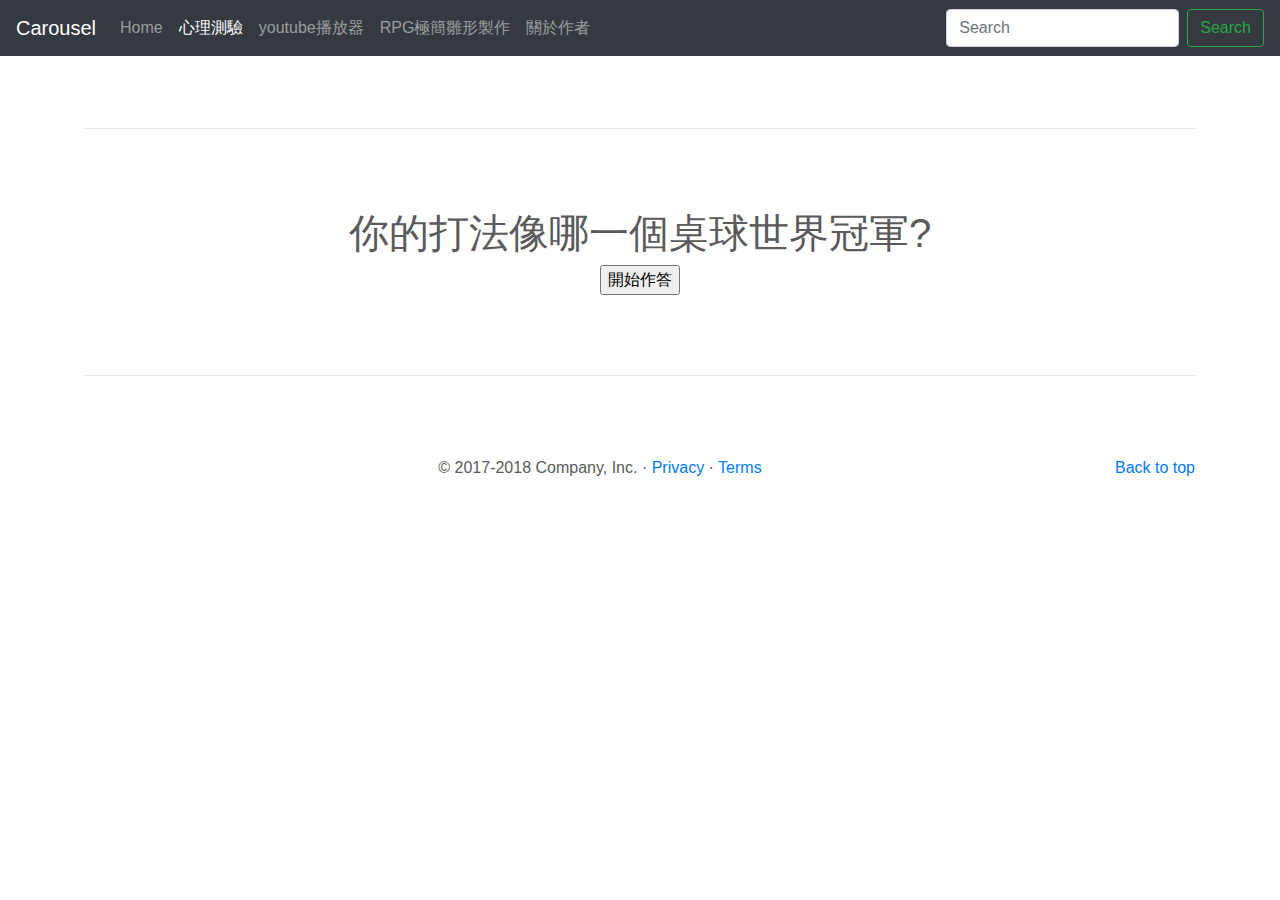
<file: mindtest.html>
<!doctype html>
<html lang="en">
  <head>
    <meta charset="utf-8">
    <meta name="viewport" content="width=device-width, initial-scale=1, shrink-to-fit=no">
    <meta name="description" content="">
    <meta name="author" content="">
    <link rel="icon" href="favicon.ico">

    <title>Carousel Template for Bootstrap</title>

    <!-- Bootstrap core CSS -->
    <link href="dist/css/bootstrap.min.css" rel="stylesheet">
    <link href="mindtest/style.css" rel="stylesheet">

    <!-- Custom styles for this template -->
    <link href="carousel.css" rel="stylesheet">
  </head>
  <body>

    <header>
      <nav class="navbar navbar-expand-md navbar-dark fixed-top bg-dark">
        <a class="navbar-brand" href="#">Carousel</a>
        <button class="navbar-toggler" type="button" data-toggle="collapse" data-target="#navbarCollapse" aria-controls="navbarCollapse" aria-expanded="false" aria-label="Toggle navigation">
          <span class="navbar-toggler-icon"></span>
        </button>
        <div class="collapse navbar-collapse" id="navbarCollapse">
          <ul class="navbar-nav mr-auto">
            <li class="nav-item">
              <a class="nav-link" href="index.html">Home </a>
            </li>
            
            <li class="nav-item active">
                <a class="nav-link" href="mindtest.html">心理測驗<span class="sr-only">(current)</span></a>
            </li>
            
            <li class="nav-item ">
                <a class="nav-link" href="youtubeplayer.html">youtube播放器</a>
            </li>
            <li class="nav-item">
                <a class="nav-link" href="rpg.html">RPG極簡雛形製作</a>
            </li>
            <li class="nav-item">
              <a class="nav-link" href="aboutme.html">關於作者</a>
            </li>
          </ul>
          <form class="form-inline mt-2 mt-md-0">
            <input class="form-control mr-sm-2" type="text" placeholder="Search" aria-label="Search">
            <button class="btn btn-outline-success my-2 my-sm-0" type="submit">Search</button>
          </form>
        </div>
      </nav>
    </header>

    <main role="main">

     


      <!-- Marketing messaging and featurettes
      ================================================== -->
      <!-- Wrap the rest of the page in another container to center all the content. -->

      <div class="container marketing">

        


        <!-- START THE FEATURETTES -->

        <hr class="featurette-divider">

        <h1>你的打法像哪一個桌球世界冠軍?</h1>
        <div>
            <h2 id="question"></h2>
            <div id="options"></div>
        </div>
        <input id="startButton" type="button" value="開始作答">
        <hr class="featurette-divider">

        <!-- /END THE FEATURETTES -->

      </div><!-- /.container -->


      <!-- FOOTER -->
      <footer class="container">
        <p class="float-right"><a href="#">Back to top</a></p>
        <p>&copy; 2017-2018 Company, Inc. &middot; <a href="#">Privacy</a> &middot; <a href="#">Terms</a></p>
      </footer>
    </main>

    <!-- Bootstrap core JavaScript
    ================================================== -->
    <!-- Placed at the end of the document so the pages load faster -->
    <script src="https://code.jquery.com/jquery-3.3.1.slim.min.js" integrity="sha384-q8i/X+965DzO0rT7abK41JStQIAqVgRVzpbzo5smXKp4YfRvH+8abtTE1Pi6jizo" crossorigin="anonymous"></script>
    <script>window.jQuery || document.write('<script src="assets/js/vendor/jquery-slim.min.js"><\/script>')</script>
    <script src="assets/js/vendor/popper.min.js"></script>
    <script src="dist/js/bootstrap.min.js"></script>
    <!-- Just to make our placeholder images work. Don't actually copy the next line! -->
    <script src="assets/js/vendor/holder.min.js"></script>
    <script src="mindtest/data.js"></script>
    <script src="mindtest/main.js"></script>
  </body>
</html>
</file>
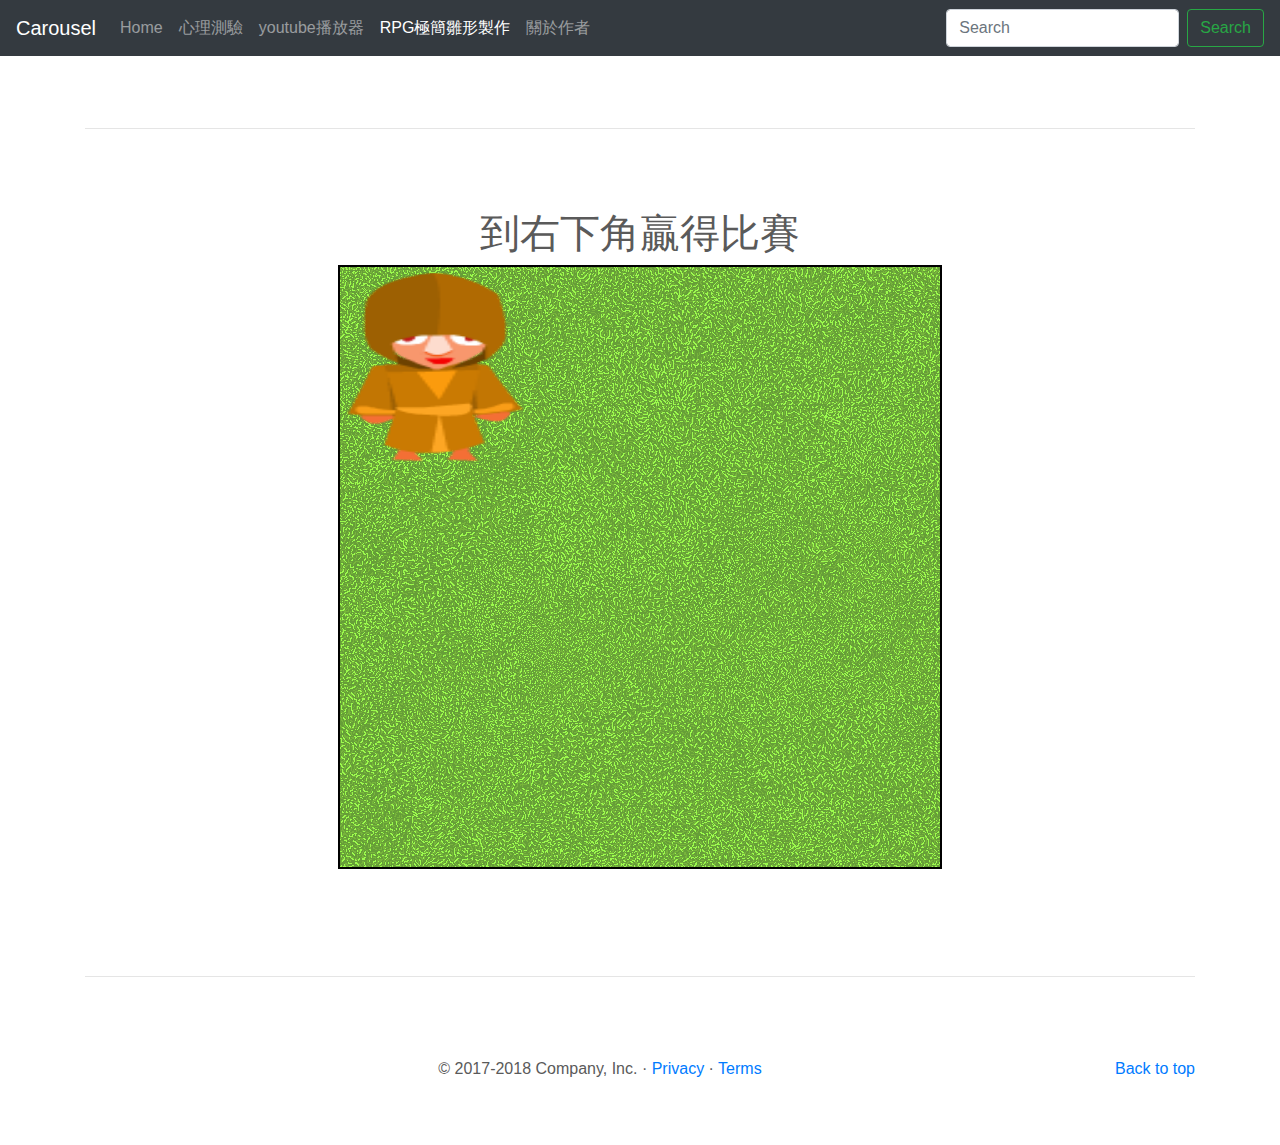
<file: rpg.html>
<!doctype html>
<html lang="en">
  <head>
    <meta charset="utf-8">
    <meta name="viewport" content="width=device-width, initial-scale=1, shrink-to-fit=no">
    <meta name="description" content="">
    <meta name="author" content="">
    <link rel="icon" href="favicon.ico">

    <title>Carousel Template for Bootstrap</title>

    <!-- Bootstrap core CSS -->
    <link href="dist/css/bootstrap.min.css" rel="stylesheet">
    <link href="RPG極簡雛形製作/style.css" rel="stylesheet">

    <!-- Custom styles for this template -->
    <link href="carousel.css" rel="stylesheet">
  </head>
  <body>

    <header>
      <nav class="navbar navbar-expand-md navbar-dark fixed-top bg-dark">
        <a class="navbar-brand" href="#">Carousel</a>
        <button class="navbar-toggler" type="button" data-toggle="collapse" data-target="#navbarCollapse" aria-controls="navbarCollapse" aria-expanded="false" aria-label="Toggle navigation">
          <span class="navbar-toggler-icon"></span>
        </button>
        <div class="collapse navbar-collapse" id="navbarCollapse">
          <ul class="navbar-nav mr-auto">
            <li class="nav-item">
              <a class="nav-link" href="index.html">Home </a>
            </li>
            
            <li class="nav-item ">
                <a class="nav-link" href="mindtest.html">心理測驗</a>
            </li>
            
            <li class="nav-item ">
              <a class="nav-link" href="youtubeplayer.html">youtube播放器</a>
            </li>
            <li class="nav-item active">
                <a class="nav-link" href="rpg.html">RPG極簡雛形製作<span class="sr-only">(current)</span></a>
            </li>
            <li class="nav-item">
              <a class="nav-link" href="aboutme.html">關於作者</a>
            </li>
          </ul>
          <form class="form-inline mt-2 mt-md-0">
            <input class="form-control mr-sm-2" type="text" placeholder="Search" aria-label="Search">
            <button class="btn btn-outline-success my-2 my-sm-0" type="submit">Search</button>
          </form>
        </div>
      </nav>
    </header>

    <main role="main">

     


      <!-- Marketing messaging and featurettes
      ================================================== -->
      <!-- Wrap the rest of the page in another container to center all the content. -->

      <div class="container marketing">

        


        <!-- START THE FEATURETTES -->

        <hr class="featurette-divider">

        <h1>到右下角贏得比賽</h1>
        <div>
            <canvas id="myCanvas" width="600" height="600"></canvas>
            <p id="talkBox"></p>
        </div>
        <hr class="featurette-divider">
        

        <!-- /END THE FEATURETTES -->

      </div><!-- /.container -->


      <!-- FOOTER -->
      <footer class="container">
        <p class="float-right"><a href="#">Back to top</a></p>
        <p>&copy; 2017-2018 Company, Inc. &middot; <a href="#">Privacy</a> &middot; <a href="#">Terms</a></p>
      </footer>
    </main>

    <!-- Bootstrap core JavaScript
    ================================================== -->
    <!-- Placed at the end of the document so the pages load faster -->
    <script src="https://code.jquery.com/jquery-3.3.1.slim.min.js" integrity="sha384-q8i/X+965DzO0rT7abK41JStQIAqVgRVzpbzo5smXKp4YfRvH+8abtTE1Pi6jizo" crossorigin="anonymous"></script>
    <script>window.jQuery || document.write('<script src="assets/js/vendor/jquery-slim.min.js"><\/script>')</script>
    <script src="assets/js/vendor/popper.min.js"></script>
    <script src="dist/js/bootstrap.min.js"></script>
    <!-- Just to make our placeholder images work. Don't actually copy the next line! -->
    <script src="assets/js/vendor/holder.min.js"></script>
    <script src="RPG極簡雛形製作/main.js"></script>
    
    
  </body>
</html>
</file>
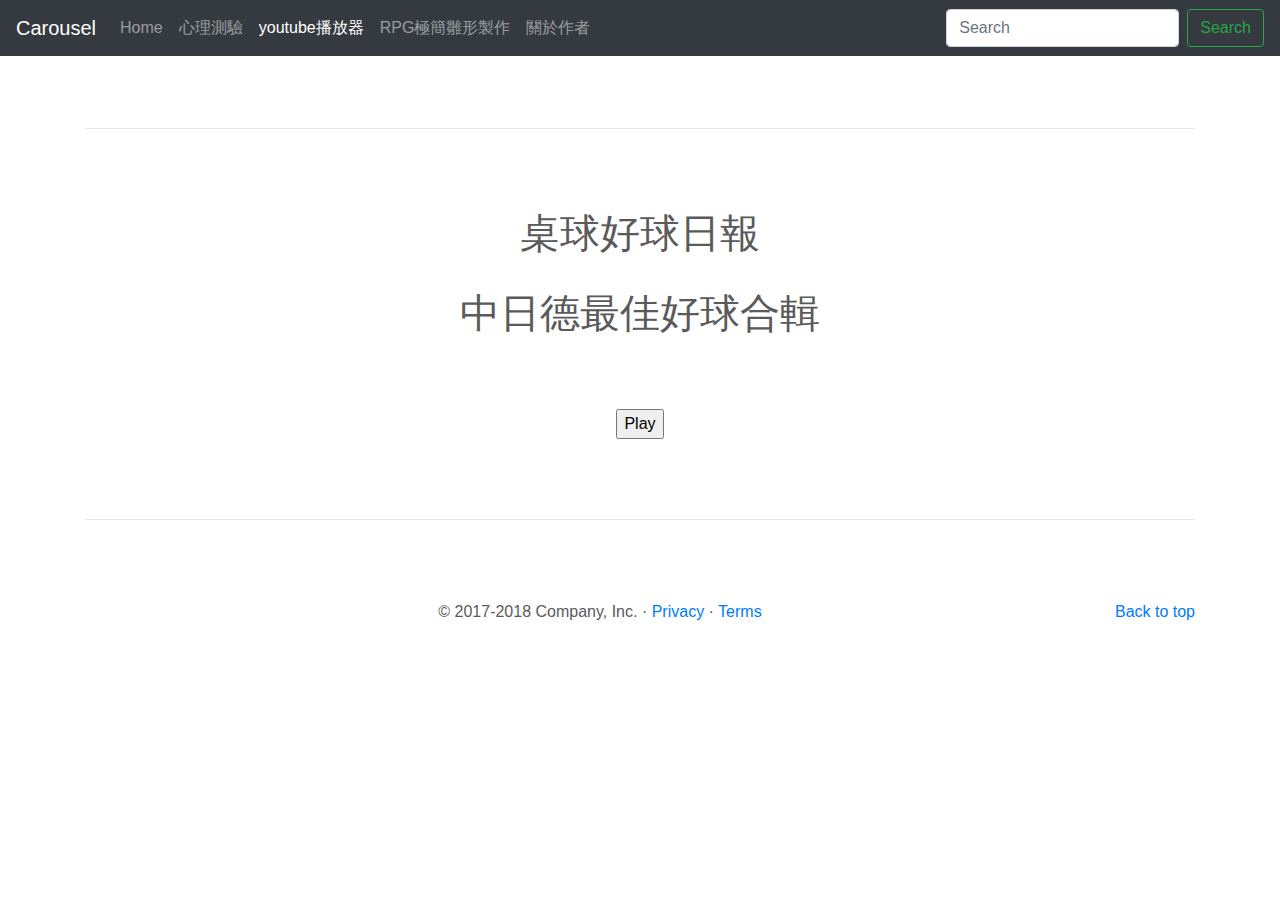
<file: youtubeplayer.html>
<!doctype html>
<html lang="en">
  <head>
    <meta charset="utf-8">
    <meta name="viewport" content="width=device-width, initial-scale=1, shrink-to-fit=no">
    <meta name="description" content="">
    <meta name="author" content="">
    <link rel="icon" href="favicon.ico">

    <title>Carousel Template for Bootstrap</title>

    <!-- Bootstrap core CSS -->
    <link href="dist/css/bootstrap.min.css" rel="stylesheet">
    <link href="youtubeplayer/style.css" rel="stylesheet">

    <!-- Custom styles for this template -->
    <link href="carousel.css" rel="stylesheet">
  </head>
  <body>

    <header>
      <nav class="navbar navbar-expand-md navbar-dark fixed-top bg-dark">
        <a class="navbar-brand" href="#">Carousel</a>
        <button class="navbar-toggler" type="button" data-toggle="collapse" data-target="#navbarCollapse" aria-controls="navbarCollapse" aria-expanded="false" aria-label="Toggle navigation">
          <span class="navbar-toggler-icon"></span>
        </button>
        <div class="collapse navbar-collapse" id="navbarCollapse">
          <ul class="navbar-nav mr-auto">
            <li class="nav-item">
              <a class="nav-link" href="index.html">Home </a>
            </li>
            
            <li class="nav-item ">
                <a class="nav-link" href="mindtest.html">心理測驗</a>
            </li>
            
            <li class="nav-item active">
              <a class="nav-link" href="youtubeplayer.html">youtube播放器<span class="sr-only">(current)</span></a>
            </li>
            <li class="nav-item">
              <a class="nav-link" href="rpg.html">RPG極簡雛形製作</a>
            </li>
            <li class="nav-item">
              <a class="nav-link" href="aboutme.html">關於作者</a>
            </li>
          </ul>
          <form class="form-inline mt-2 mt-md-0">
            <input class="form-control mr-sm-2" type="text" placeholder="Search" aria-label="Search">
            <button class="btn btn-outline-success my-2 my-sm-0" type="submit">Search</button>
          </form>
        </div>
      </nav>
    </header>

    <main role="main">

     


      <!-- Marketing messaging and featurettes
      ================================================== -->
      <!-- Wrap the rest of the page in another container to center all the content. -->

      <div class="container marketing">

        


        <!-- START THE FEATURETTES -->

        <hr class="featurette-divider">

        <h1>桌球好球日報</h1><br>
        <h1>中日德最佳好球合輯</h1>
        <h2></h2><!--播放歌曲名稱放這裡-->
        <div id="player"></div><!-- YouTube Video Player -->
        <br>
        <input id="playButton" type="button" value="Play">
        <script src="https://code.jquery.com/jquery-3.6.0.min.js"></script>
        <script src="https://www.youtube.com/iframe_api"></script>
        <hr class="featurette-divider">

        <!-- /END THE FEATURETTES -->

      </div><!-- /.container -->


      <!-- FOOTER -->
      <footer class="container">
        <p class="float-right"><a href="#">Back to top</a></p>
        <p>&copy; 2017-2018 Company, Inc. &middot; <a href="#">Privacy</a> &middot; <a href="#">Terms</a></p>
      </footer>
    </main>

    <!-- Bootstrap core JavaScript
    ================================================== -->
    <!-- Placed at the end of the document so the pages load faster -->
    <script src="https://code.jquery.com/jquery-3.3.1.slim.min.js" integrity="sha384-q8i/X+965DzO0rT7abK41JStQIAqVgRVzpbzo5smXKp4YfRvH+8abtTE1Pi6jizo" crossorigin="anonymous"></script>
    <script>window.jQuery || document.write('<script src="assets/js/vendor/jquery-slim.min.js"><\/script>')</script>
    <script src="assets/js/vendor/popper.min.js"></script>
    <script src="dist/js/bootstrap.min.js"></script>
    <!-- Just to make our placeholder images work. Don't actually copy the next line! -->
    <script src="assets/js/vendor/holder.min.js"></script>
    <script src="youtubeplayer/main.js"></script>
    <script src="youtubeplayer/playList.js"></script>
    
  </body>
</html>
</file>
<file: carousel.css>
/* GLOBAL STYLES
-------------------------------------------------- */
/* Padding below the footer and lighter body text */

body {
  padding-top: 3rem;
  padding-bottom: 3rem;
  color: #5a5a5a;
}


/* CUSTOMIZE THE CAROUSEL
-------------------------------------------------- */

/* Carousel base class */
.carousel {
  margin-bottom: 4rem;
}
/* Since positioning the image, we need to help out the caption */
.carousel-caption {
  bottom: 3rem;
  z-index: 10;
}

/* Declare heights because of positioning of img element */
.carousel-item {
  height: 32rem;
  background-color: #777;
}
.carousel-item > img {
  position: absolute;
  top: 0;
  left: 0;
  min-width: 100%;
  height: 32rem;
}


/* MARKETING CONTENT
-------------------------------------------------- */

/* Center align the text within the three columns below the carousel */
.marketing .col-lg-4 {
  margin-bottom: 1.5rem;
  text-align: center;
}
.marketing h2 {
  font-weight: 400;
}
.marketing .col-lg-4 p {
  margin-right: .75rem;
  margin-left: .75rem;
}


/* Featurettes
------------------------- */

.featurette-divider {
  margin: 5rem 0; /* Space out the Bootstrap <hr> more */
}

/* Thin out the marketing headings */
.featurette-heading {
  font-weight: 300;
  line-height: 1;
  letter-spacing: -.05rem;
}


/* RESPONSIVE CSS
-------------------------------------------------- */

@media (min-width: 40em) {
  /* Bump up size of carousel content */
  .carousel-caption p {
    margin-bottom: 1.25rem;
    font-size: 1.25rem;
    line-height: 1.4;
  }

  .featurette-heading {
    font-size: 50px;
  }
}

@media (min-width: 62em) {
  .featurette-heading {
    margin-top: 7rem;
  }
}
</file>
<file: boom/style.css>
body
{
background-color: black;
}
div
{
width: 100px;
height: 50px;
margin:100px 50px;
text-align: center;
padding-top: 20px;
color: white;
font-size: 25px;
background-color: darkslateblue;
}
p
{
color: red;
height: 20px;
}
</file>
<file: BootstrapCarousel/carousel.css>
/* GLOBAL STYLES
-------------------------------------------------- */
/* Padding below the footer and lighter body text */

body {
  padding-top: 3rem;
  padding-bottom: 3rem;
  color: #5a5a5a;
}


/* CUSTOMIZE THE CAROUSEL
-------------------------------------------------- */

/* Carousel base class */
.carousel {
  margin-bottom: 4rem;
}
/* Since positioning the image, we need to help out the caption */
.carousel-caption {
  bottom: 3rem;
  z-index: 10;
}

/* Declare heights because of positioning of img element */
.carousel-item {
  height: 32rem;
  background-color: #777;
}
.carousel-item > img {
  position: absolute;
  top: 0;
  left: 0;
  min-width: 100%;
  height: 32rem;
}


/* MARKETING CONTENT
-------------------------------------------------- */

/* Center align the text within the three columns below the carousel */
.marketing .col-lg-4 {
  margin-bottom: 1.5rem;
  text-align: center;
}
.marketing h2 {
  font-weight: 400;
}
.marketing .col-lg-4 p {
  margin-right: .75rem;
  margin-left: .75rem;
}


/* Featurettes
------------------------- */

.featurette-divider {
  margin: 5rem 0; /* Space out the Bootstrap <hr> more */
}

/* Thin out the marketing headings */
.featurette-heading {
  font-weight: 300;
  line-height: 1;
  letter-spacing: -.05rem;
}


/* RESPONSIVE CSS
-------------------------------------------------- */

@media (min-width: 40em) {
  /* Bump up size of carousel content */
  .carousel-caption p {
    margin-bottom: 1.25rem;
    font-size: 1.25rem;
    line-height: 1.4;
  }

  .featurette-heading {
    font-size: 50px;
  }
}

@media (min-width: 62em) {
  .featurette-heading {
    margin-top: 7rem;
  }
}
</file>
<file: mindtest/style.css>
body{
    text-align: center;
}
</file>
<file: youtubeplayer/style.css>
body{
    text-align: center;
}
h2{/* 預留歌曲名稱顯示空間 */
    height: 32px;
    font-size: medium;
}
</file>
<file: RPG極簡雛形製作/style.css>
body{
    text-align: center;
}
canvas{
    border: 2px solid black;
    background-image: url(images/grasses68.gif);
}
#talkBox{
    height: 20px;
    color: brown;
    font-size: 26px;
    font-weight: bold;
}
</file>
